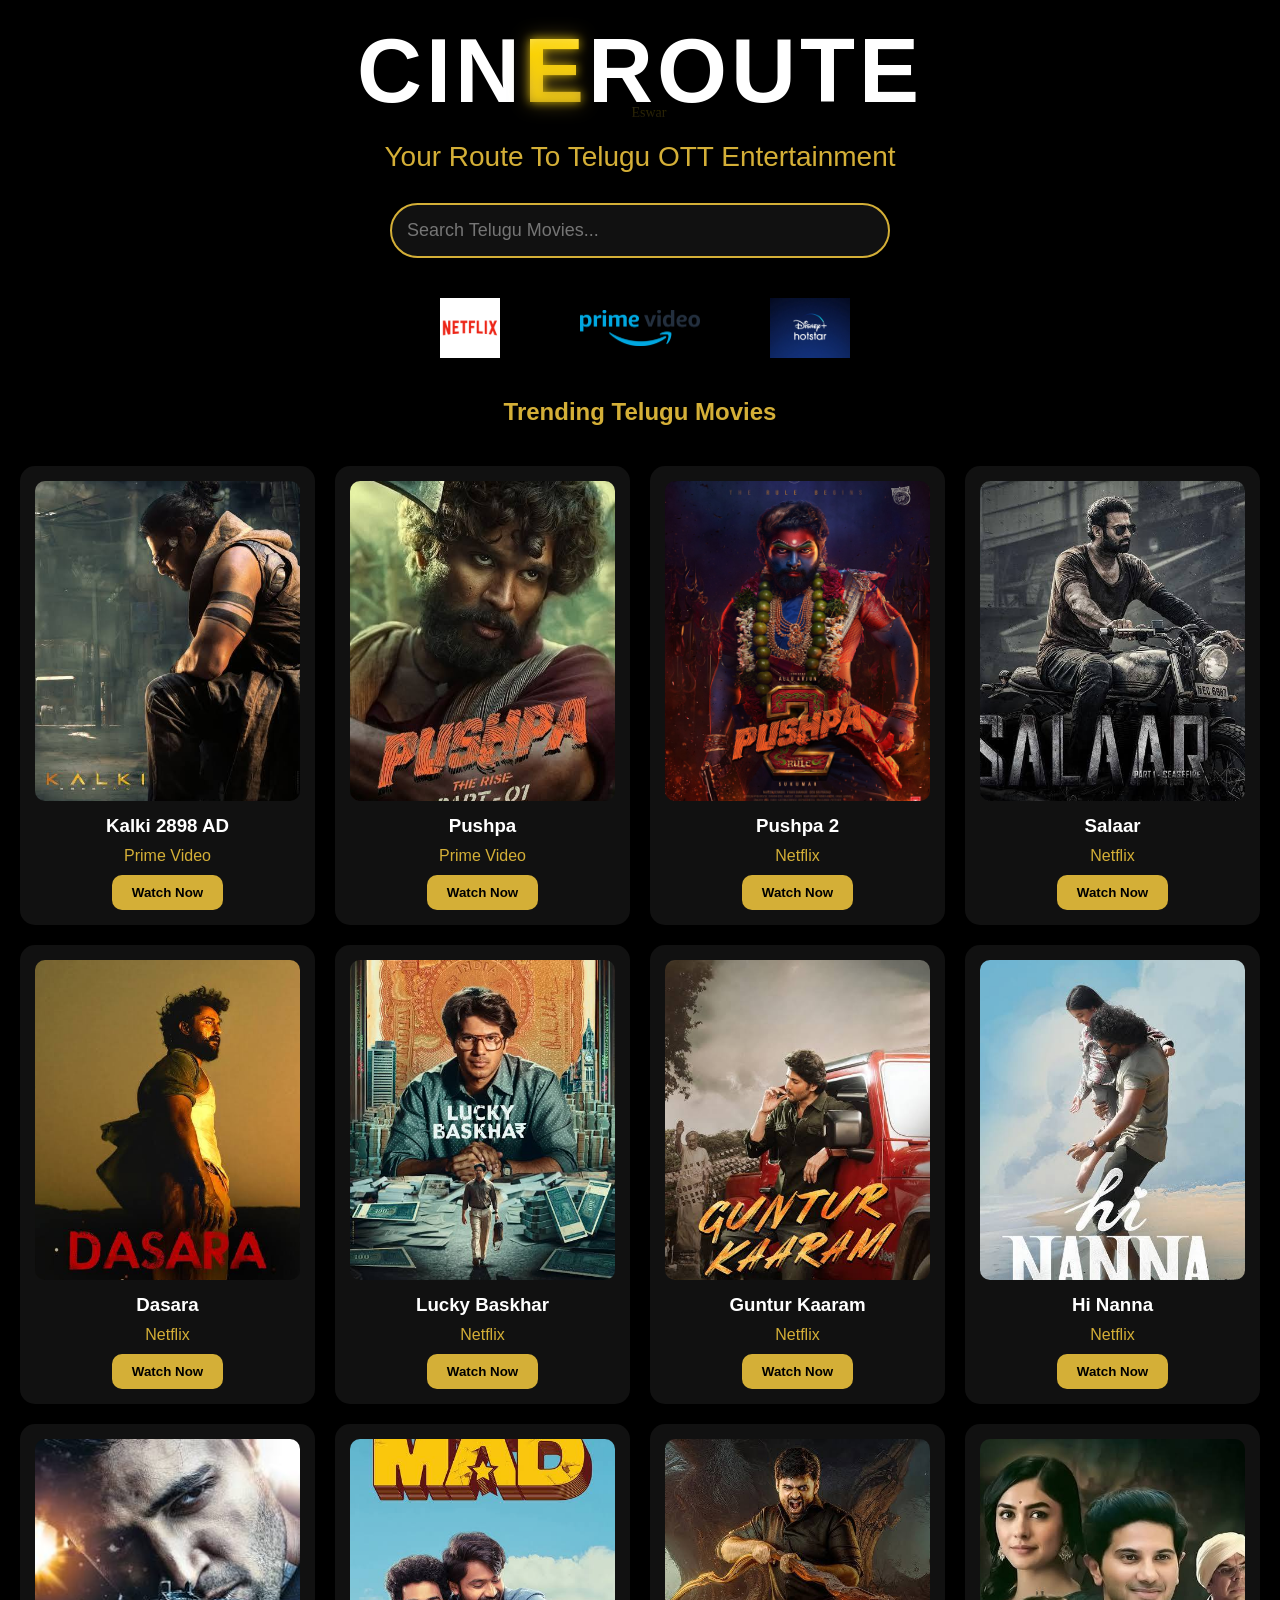
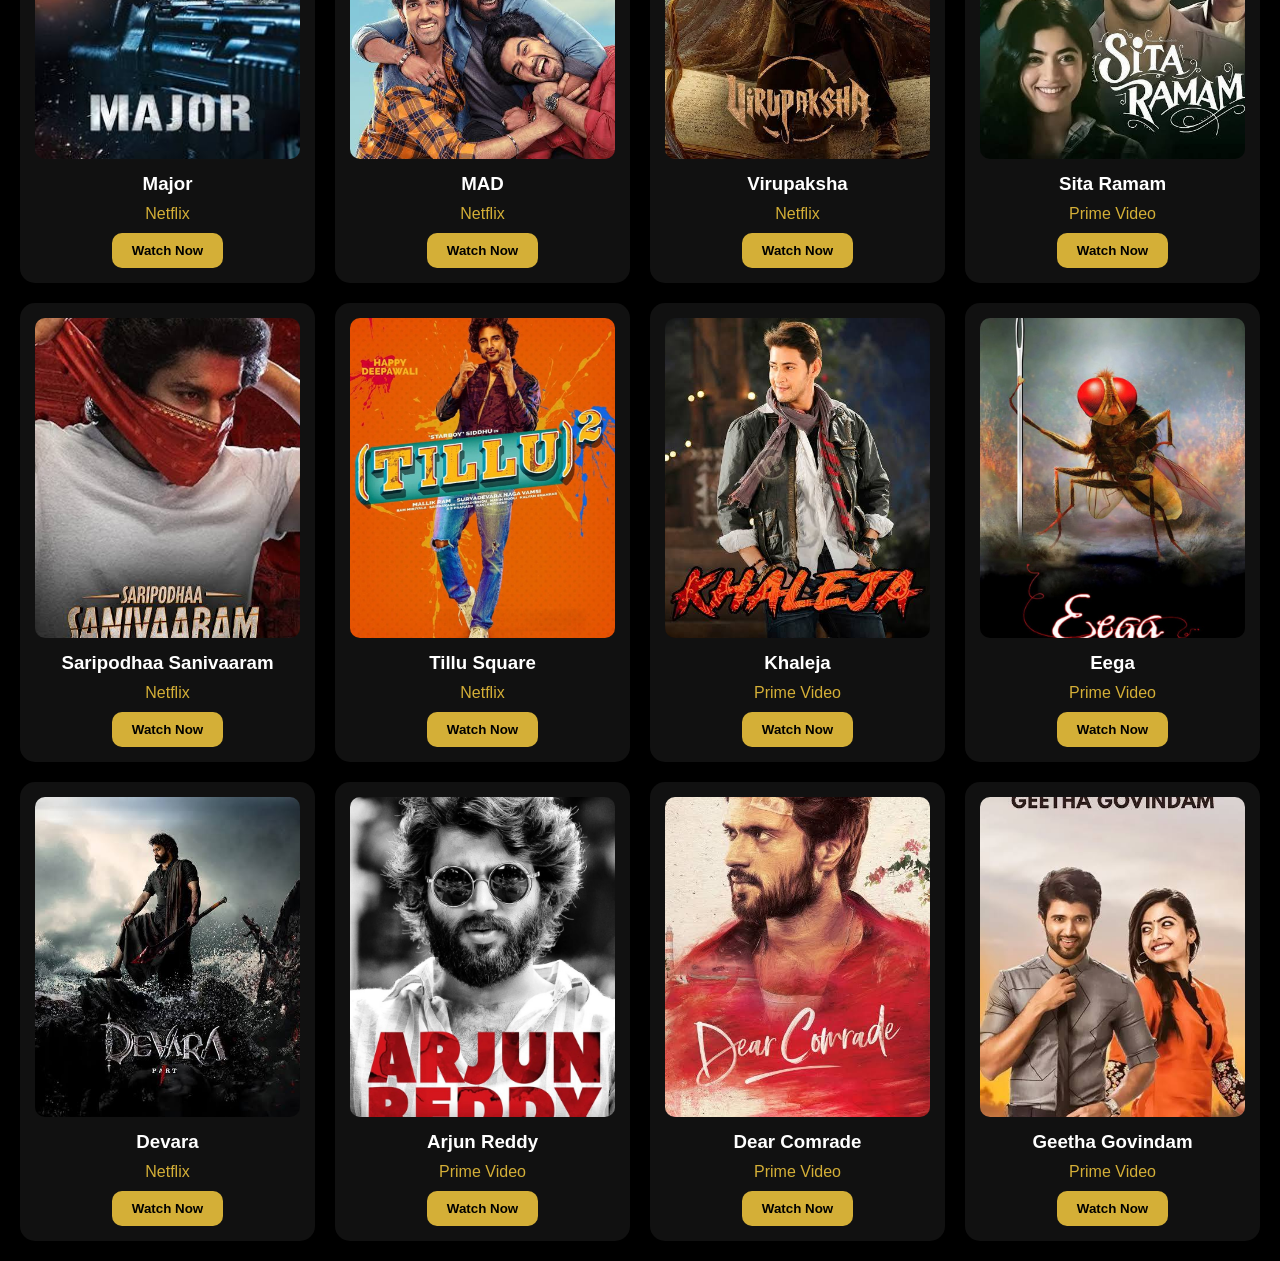
<file: index.html>
<!DOCTYPE html>
<html>
<head>
    <title>CINEROUTE</title>
    <link rel="stylesheet" href="static/css/style.css">
</head>

<body>

<div class="logo-container">
    <h1 class="logo">
        CIN<span class="gold">E</span>ROUTE
    </h1>

    <div class="eswar">
        Eswar
    </div>
</div>

<p class="tagline">
    Your Route To Telugu OTT Entertainment
</p>

<div class="search-box">
    <input
        type="text"
        id="search"
        placeholder="Search Telugu Movies..."
        onkeyup="searchMovie()">
</div>

<div class="ott-logos">
    <img src="static/images/netflix.png">
    <img src="static/images/prime.png">
    <img src="static/images/hotstar.png">
</div>

<h2 class="heading">
    Trending Telugu Movies
</h2>

<div class="movies">

    <div class="card">
        <img class="poster" src="static/images/posters/kalki.jpg">
        <h3>Kalki 2898 AD</h3>
        <p>Prime Video</p>
        <a href="https://www.primevideo.com" target="_blank">
            <button>Watch Now</button>
        </a>
    </div>

    <div class="card">
        <img class="poster" src="static/images/posters/pushpa.jpg">
        <h3>Pushpa</h3>
        <p>Prime Video</p>
        <a href="https://www.primevideo.com" target="_blank">
            <button>Watch Now</button>
        </a>
    </div>

    <div class="card">
        <img class="poster" src="static/images/posters/pushpa2.jpg">
        <h3>Pushpa 2</h3>
        <p>Netflix</p>
        <a href="https://www.netflix.com" target="_blank">
            <button>Watch Now</button>
        </a>
    </div>

    <div class="card">
        <img class="poster" src="static/images/posters/salaar.jpg">
        <h3>Salaar</h3>
        <p>Netflix</p>
        <a href="https://www.netflix.com" target="_blank">
            <button>Watch Now</button>
        </a>
    </div>

    <div class="card">
        <img class="poster" src="static/images/posters/dasara.jpg">
        <h3>Dasara</h3>
        <p>Netflix</p>
        <a href="https://www.netflix.com" target="_blank">
            <button>Watch Now</button>
        </a>
    </div>

    <div class="card">
        <img class="poster" src="static/images/posters/luckybaskar.jpg">
        <h3>Lucky Baskhar</h3>
        <p>Netflix</p>
        <a href="https://www.netflix.com" target="_blank">
            <button>Watch Now</button>
        </a>
    </div>

    <div class="card">
        <img class="poster" src="static/images/posters/gunturkaram.jpg">
        <h3>Guntur Kaaram</h3>
        <p>Netflix</p>
        <a href="https://www.netflix.com" target="_blank">
            <button>Watch Now</button>
        </a>
    </div>

    <div class="card">
        <img class="poster" src="static/images/posters/hinanna.jpg">
        <h3>Hi Nanna</h3>
        <p>Netflix</p>
        <a href="https://www.netflix.com/title/81682028" target="_blank">
            <button>Watch Now</button>
        </a>
    </div>

    <div class="card">
        <img class="poster" src="static/images/posters/major.jpg">
        <h3>Major</h3>
        <p>Netflix</p>
        <a href="https://www.netflix.com" target="_blank">
            <button>Watch Now</button>
        </a>
    </div>

    <div class="card">
        <img class="poster" src="static/images/posters/mad.jpg">
        <h3>MAD</h3>
        <p>Netflix</p>
        <a href="https://www.netflix.com" target="_blank">
            <button>Watch Now</button>
        </a>
    </div>

    <div class="card">
        <img class="poster" src="static/images/posters/virupaksha.jpg">
        <h3>Virupaksha</h3>
        <p>Netflix</p>
        <a href="https://www.netflix.com" target="_blank">
            <button>Watch Now</button>
        </a>
    </div>

    <div class="card">
        <img class="poster" src="static/images/posters/sitaramam.jpg">
        <h3>Sita Ramam</h3>
        <p>Prime Video</p>
        <a href="https://www.primevideo.com" target="_blank">
            <button>Watch Now</button>
        </a>
    </div>

    <div class="card">
        <img class="poster" src="static/images/posters/saripodhaa.jpg">
        <h3>Saripodhaa Sanivaaram</h3>
        <p>Netflix</p>
        <a href="https://www.netflix.com" target="_blank">
            <button>Watch Now</button>
        </a>
    </div>

    <div class="card">
        <img class="poster" src="static/images/posters/tillusquare.jpg">
        <h3>Tillu Square</h3>
        <p>Netflix</p>
        <a href="https://www.netflix.com" target="_blank">
            <button>Watch Now</button>
        </a>
    </div>

    <div class="card">
        <img class="poster" src="static/images/posters/khaleja.jpg">
        <h3>Khaleja</h3>
        <p>Prime Video</p>
        <a href="https://www.primevideo.com" target="_blank">
            <button>Watch Now</button>
        </a>
    </div>

    <div class="card">
        <img class="poster" src="static/images/posters/eega.jpg">
        <h3>Eega</h3>
        <p>Prime Video</p>
        <a href="https://www.primevideo.com" target="_blank">
            <button>Watch Now</button>
        </a>
    </div>

    <div class="card">
        <img class="poster" src="static/images/posters/devara.jpg">
        <h3>Devara</h3>
        <p>Netflix</p>
        <a href="https://www.netflix.com" target="_blank">
            <button>Watch Now</button>
        </a>
    </div>

    <div class="card">
        <img class="poster" src="static/images/posters/arjunreddy.jpg">
        <h3>Arjun Reddy</h3>
        <p>Prime Video</p>
        <a href="https://www.primevideo.com" target="_blank">
            <button>Watch Now</button>
        </a>
    </div>

    <div class="card">
        <img class="poster" src="static/images/posters/dearcomrade.jpg">
        <h3>Dear Comrade</h3>
        <p>Prime Video</p>
        <a href="https://www.primevideo.com" target="_blank">
            <button>Watch Now</button>
        </a>
    </div>

    <div class="card">
        <img class="poster" src="static/images/posters/geethagovindham.jpg">
        <h3>Geetha Govindam</h3>
        <p>Prime Video</p>
        <a href="https://www.primevideo.com" target="_blank">
            <button>Watch Now</button>
        </a>
    </div>

</div>

<script>
function searchMovie() {
    let input =
    document.getElementById("search")
    .value.toUpperCase();

    let cards =
    document.getElementsByClassName("card");

    for(let i=0;i<cards.length;i++) {

        let title =
        cards[i]
        .getElementsByTagName("h3")[0];

        if(title.innerHTML
        .toUpperCase()
        .indexOf(input)>-1) {

            cards[i].style.display="";

        } else {

            cards[i].style.display="none";
        }
    }
}
</script>

</body>
</html>
</file>
<file: static/css/style.css>
*{
    margin:0;
    padding:0;
    box-sizing:border-box;
}

body{
    background:#000;
    color:white;
    font-family:Arial,sans-serif;
}

.logo-container{
    text-align:center;
    margin-top:20px;
}

.logo{
    font-size:90px;
    font-weight:bold;
    letter-spacing:4px;
    color:white;
}

.gold{
    background:linear-gradient(
        to bottom,
        #fff8c6,
        #ffd700,
        #d4af37,
        #8b7500
    );

    -webkit-background-clip:text;
    -webkit-text-fill-color:transparent;

    text-shadow:
        0 0 10px rgba(255,215,0,0.7),
        0 0 20px rgba(212,175,55,0.5);
}

.eswar{
    font-family:
        "Lucida Handwriting",
        cursive;

    font-size:14px;

    opacity:0.18;

    margin-top:-18px;

    margin-left:18px;

    background:linear-gradient(
        to bottom,
        #fff8c6,
        #ffd700,
        #d4af37,
        #8b7500
    );

    -webkit-background-clip:text;
    -webkit-text-fill-color:transparent;
}

.tagline{
    text-align:center;
    color:#d4af37;
    font-size:28px;
    margin-top:20px;
}

.search-box{
    text-align:center;
    margin-top:30px;
}

.search-box input{
    width:500px;
    padding:15px;
    border:2px solid #d4af37;
    border-radius:40px;
    background:#111;
    color:white;
    font-size:18px;
}

.search-box button{
    padding:15px 25px;
    border:none;
    border-radius:40px;
    background:#d4af37;
    color:black;
    font-weight:bold;
    cursor:pointer;
}

.ott-logos{
    display:flex;
    justify-content:center;
    gap:50px;
    margin-top:40px;
}

.ott-logos img{
    width:120px;
    height:60px;
    object-fit:contain;
}

.heading{
    text-align:center;
    color:#d4af37;
    margin-top:40px;
    margin-bottom:20px;
}

.movies{
    display:grid;
    grid-template-columns:repeat(4,1fr);
    gap:20px;
    padding:20px;
}

.card{
    background:#111;
    padding:15px;
    border-radius:15px;
    text-align:center;
}

.poster{
    width:100%;
    height:320px;
    object-fit:cover;
    border-radius:10px;
}

.card h3{
    margin-top:10px;
}

.card p{
    color:#d4af37;
    margin:10px 0;
}

.card button{
    background:#d4af37;
    border:none;
    padding:10px 20px;
    border-radius:10px;
    font-weight:bold;
    cursor:pointer;
}
</file>
